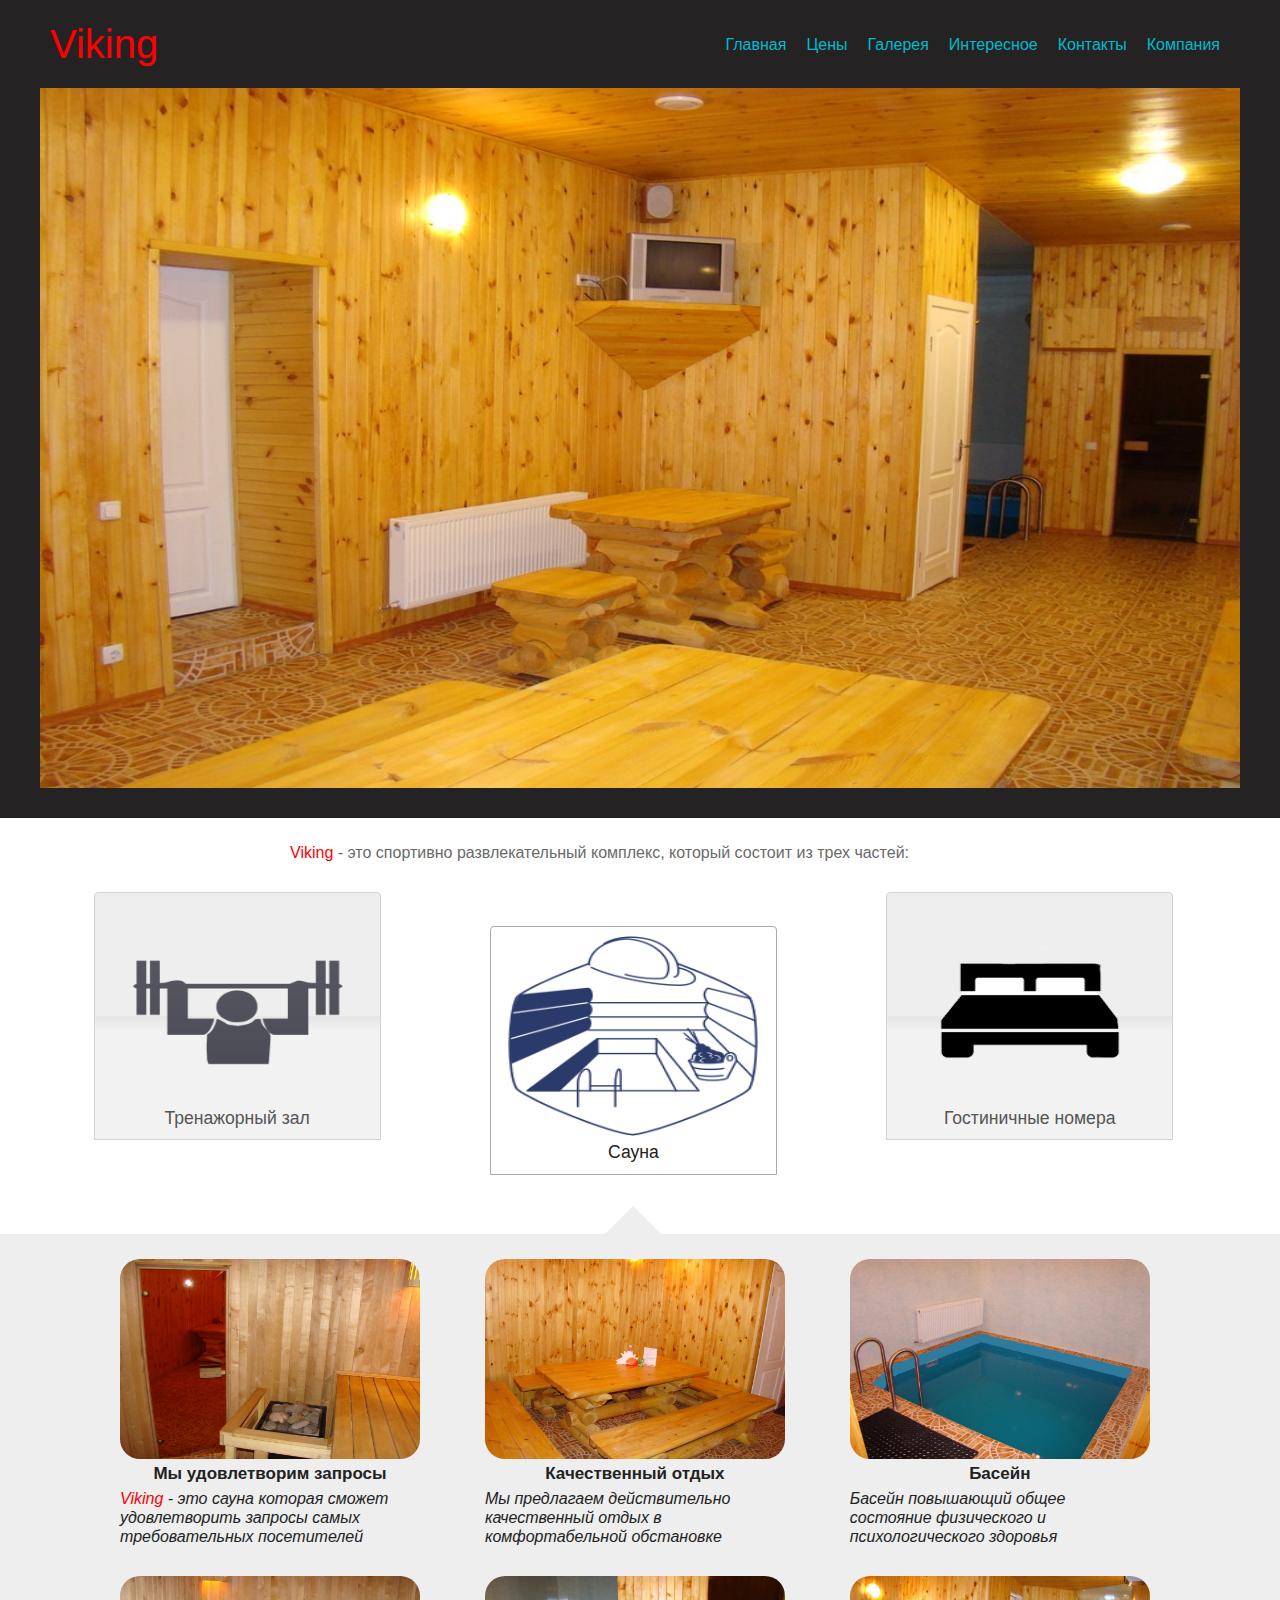
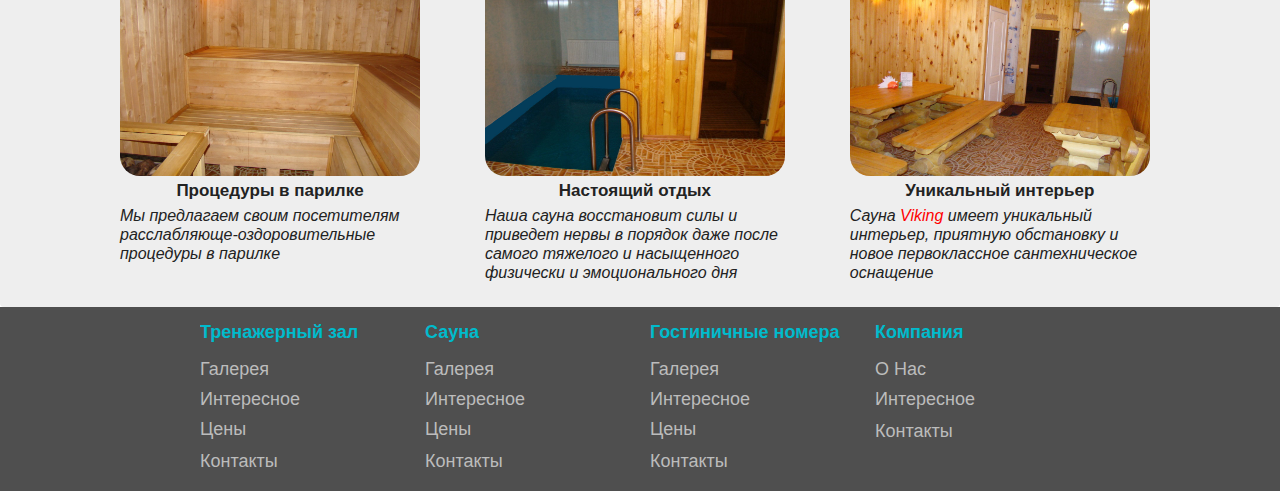
<file: index.html>
<!DOCTYPE html>
<html lang="ru">
 <head>
  <meta charset="utf-8">
  <title>Viking</title>
	<link rel="stylesheet" type="text/css" href="plugins/slick/slick/slick.css"/>
	<link rel="stylesheet" type="text/css" href="plugins/slick/slick/slick-theme.css"/>
	<link rel="stylesheet" href="plugins/jquery-ui-1.11.4.custom/css/jquery-ui.min.css" >
	<link rel="stylesheet" href="http://fortawesome.github.io/Font-Awesome/assets/font-awesome/css/font-awesome.css">  
	<link rel="stylesheet" href="styles/css/styles.css">
	<script src="js/jquery-1.11.3.min.js"></script>
	<script src="plugins/slick/slick/slick.min.js"></script>
	<script src="plugins/jquery-ui-1.11.4.custom/js/jquery-ui.min.js"></script>
	<script src="js/settingsOfSlickSlider.js"></script>	
	<script src="js/scripts.js"></script>	
 </head>
 <body>
	<div class="header-wrapper">
		<div class="header">
			<a href="index.html" class="logo">Viking</a>
			<div class="nav">
				<ul>
					<li><a href="index.html">Главная</a></li>
					<li><a href="links/prices.html#sauna">Цены</a></li>
					<li><a href="links/gallery.html#sauna">Галерея</a></li>
					<li><a href="links/rules.html#sauna">Интересное</a></li>
					<li><a href="links/contact.html">Контакты</a></li>
					<li><a href="links/company.html">Компания</a></li>
				</ul>
			</div>
		</div>
		
	</div>
	<div class="slider-wrapper">
		<div class="header-slider">
			<div><a href="#"><img src="images/slider/11-min.jpg" alt="11-min"></a></div>
			<div><a href="#"><img src="images/slider/9-min.jpg" alt="9-min"></a></div>
			<div><a href="#"><img src="images/slider/10-min.jpg" alt="10-min"></a></div>
			<div><a href="#"><img src="images/slider/5-min.jpg" alt="5-min"></a></div>
			<div><a href="#"><img src="images/slider/2-min.jpg" alt="2-min"></a></div>
			<div><a href="#"><img src="images/slider/4-min.jpg" alt="4-min"></a></div>
		</div>
	</div>
		<div class="words"><span class="red">Viking</span> - это спортивно развлекательный комплекс, который состоит из трех частей:</div>
		<div id="tabbedPanel">
			<ul>
				<li><a href="#gym">
					<img src="images/gym/logo/mainGym.png" alt="1gym">
					<p>Тренажорный зал</p>
				</a></li>
				<li><a href="#sauna">
					<img src="images/sauna/logo/1sauna.png" alt="1gym">
					<p>Сауна</p>
				</a></li>
				<li><a href="#hostel">
					<img src="images/hostel/logo/1hostel.png" alt="1gym">
					<p>Гостиничные номера</p>
				</a></li>
			</ul>
			<div id="gym">
				<div class="details-wrapper">
					<div class="details">
						<a href="links/gallery.html#gym">
							<img src="images/gym/1-min.jpg" alt="1-min">
							<h3>Высококачественные тренажеры</h3>
							<p>Подборка высококачественных профессиональных тренажеров сможет удовлетворить потребности даже самых взыскательных клиентов</p>
						</a>
					</div>
					<div class="details">
						<a href="links/gallery.html#gym">
							<img src="images/gym/2-min.jpg" alt="2-min">
							<h3>Положительные результаты</h3>
							<p>Независимо от изначального уровня физической подготовки, при регулярных занятиях гарантированно получит положительный результат</p>
						</a>
					</div>
					<div class="details">
						<a href="links/gallery.html#gym">	
							<img src="images/gym/3-min.jpg" alt="3-min">
							<h3>Хорошая команда тренеров</h3>
							<p>Наши тренеры помогут вам эффективнее работать над собой и достигать больших результатов в кратчайшие сроки</p>
						</a>
					</div>
					<div class="details">
						<a href="links/gallery.html#gym">	
							<img src="images/gym/4-min.jpg" alt="4-min">
							<h3>Уютная атмосфера</h3>
							<p>Уникальный дизайн зала для более эфективных и одновременно интересных упражнений</p>
						</a>
					</div>
					<div class="details">
						<a href="links/gallery.html#gym">
							<img src="images/gym/6gym.jpg" alt="6gym">
							<h3>Хорошая команда тренеров</h3>
							<p>Наши тренеры помогут вам эффективнее работать над собой и достигать больших результатов в кратчайшие сроки</p>
						</a>
					</div>
					<div class="details">
						<a href="links/gallery.html#gym">
							<img src="images/gym/7gym.jpg" alt="7gym">
							<h3>Хорошая команда тренеров</h3>
							<p>Наши тренеры помогут вам эффективнее работать над собой и достигать больших результатов в кратчайшие сроки</p>
						</a>
					</div>
				</div>
			</div>
			<div id="sauna">
				<div class="details-wrapper">
					<div class="details">
						<a href="links/gallery.html#sauna">
							<img src="images/sauna/1-min.jpg" alt="1-min">
							<h3>Мы удовлетворим запросы</h3>
							<p><span class="red">Viking</span> - это сауна которая сможет удовлетворить запросы самых требовательных посетителей</p>
						</a>
					</div>
					<div class="details">
						<a href="links/gallery.html#sauna">
							<img src="images/sauna/5-min.jpg" alt="5-min">
							<h3>Качественный отдых</h3>
							<p>Мы предлагаем действительно качественный отдых в комфортабельной обстановке</p>
						</a>
					</div>
					<div class="details">
						<a href="links/gallery.html#sauna">
							<img src="images/sauna/2-min.jpg" alt="2-min">
							<h3>Басейн</h3>
							<p>Басейн повышающий общее состояние физического и психологического здоровья</p>
						</a>
					</div>
					<div class="details">
						<a href="links/gallery.html#sauna">	
							<img src="images/sauna/10-min.jpg" alt="10-min">
							<h3>Процедуры в парилке</h3>
							<p>Мы предлагаем своим посетителям расслабляюще-оздоровительные процедуры в парилке</p>
						</a>
					</div>
					<div class="details">
						<a href="links/gallery.html#sauna">
							<img src="images/sauna/9-min.jpg" alt="9-min">
							<h3>Настоящий отдых</h3>
							<p>Наша сауна восстановит силы и приведет нервы в порядок даже после самого тяжелого и насыщенного физически и эмоционального дня</p>
						</a>
					</div>
					<div class="details">
						<a href="links/gallery.html#sauna">	
							<img src="images/sauna/7-min.jpg" alt="7-min">
							<h3>Уникальный интерьер</h3>
							<p>Сауна <span class="red">Viking</span> имеет уникальный интерьер, приятную обстановку и новое первоклассное сантехническое оснащение</p>
						</a>
					</div>
				</div>
			</div>
			<div id="hostel">
				<div class="details-wrapper">
					<div class="details">
						<a href="links/gallery.html#hostel">	
							<img src="images/hostel/068-min.JPG" alt="068-min">
							<h3>Джакузи</h3>
							<p>Устали?Несколько часов в наших гостиничных номерах с джакузи быстро приведут вас в порядок</p>
						</a>
					</div>
					<div class="details">
						<a href="links/gallery.html#hostel">	
							<img src="images/hostel/072-min.JPG" alt="072-min">
							<h3>Уютные комнаты</h3>
							<p>Каждая комната отличается от другой своим уникальным дизайном,простором и уютом</p>
						</a>
					</div>
					<div class="details">
						<a href="links/gallery.html#hostel">	
							<img src="images/hostel/111-min.JPG" alt="111-min">
							<h3>Кровати</h3>
							<p>Каждая кровать размером 2х1.6 метра позволяет отдыхать комфортно вдвоем и вместо боли в спине на утро вы получите небывалый заряд энергии</p>
						</a>
					</div>
					<div class="details">
						<a href="links/gallery.html#hostel">	
							<img src="images/hostel/100-min.JPG" alt="100-min">
							<h3>Услуги</h3>
							<p>Для максимального комфорта в каждой комнате есть: сан-узел с душем или гидромассажной ванной, телевизор, холодильник, кондиционер, Wi-Fi и многое другое...</p>
						</a>
					</div>
					<div class="details">
						<a href="links/gallery.html#hostel">	
							<img src="images/hostel/134-min.JPG" alt="134-min">
							<h3>Времяпровождение</h3>
							<p>Кровать - это не единственное место где вы сможите отдохнуть у нас в гостиничных номерах</p>
						</a>
					</div>
					<div class="details">
						<a href="links/gallery.html#hostel">	
							<img src="images/hostel/150-min.JPG" alt="150-min">
							<h3>Интерьер</h3>
							<p>Эстетично и удачно спланированно оформление пространства в каждой комнате делает наш интерьер - непередаваемым</p>
						</a>
					</div>
				</div>
			</div>
		</div>
		<div class="tags-wrapper">
			<div class="tags">
				<div class="links">	
					<h2>Тренажерный зал</h2>
					<ul>
						<li><a href="links/gallery.html#gym">Галерея</a></li>
						<li><a href="links/rules.html#gym">Интересное</a></li>
						<li><a href="links/prices.html#gym">Цены</a></li>
						<li><a href="links/contact.html" class="map">Контакты</a></li>
					</ul>
				</div>			
				<div class="links">	
					<h2>Сауна</h2>
					<ul>
						<li><a href="links/gallery.html#sauna">Галерея</a></li>
						<li><a href="links/rules.html#sauna">Интересное</a></li>
						<li><a href="links/prices.html#sauna">Цены</a></li>
						<li><a href="links/contact.html" class="map">Контакты</a></li>
					</ul>
				</div>
				<div class="links">	
					<h2>Гостиничные номера</h2>
					<ul>
						<li><a href="links/gallery.html#hostel">Галерея</a></li>
						<li><a href="links/rules.html#hostel">Интересное</a></li>
						<li><a href="links/prices.html#hostel">Цены</a></li>
						<li><a href="links/contact.html" class="map">Контакты</a></li>
					</ul>
				</div>
				<div class="links">	
					<h2>Компания</h2>
					<ul>
						<li><a href="links/company.html">О Нас</a></li>
						<li><a href="links/rules.html#sauna">Интересное</a></li>
						<li><a href="links/contact.html" class="map">Контакты</a></li>
					</ul>
				</div>
			</div>
		</div>
 </body>
 </html>
</file>
<file: styles/css/styles.css>
@charset "UTF-8";
html, body, div, span, object, iframe, h1, h2, h3, h4, h5, h6, p, blockquote,
pre, a, abbr, acronym, address, big, cite, code, del, dfn, em, img, ins, kbd,
q, s, samp, small, strike, strong, sub, sup, tt, var, b, u, i, center, dl, dt,
dd, ol, ul, li, fieldset, form, label, legend, table, caption, tbody, tfoot,
thead, tr, th, td, article, aside, canvas, details, embed, figure, figcaption,
footer, header, hgroup, menu, nav, output, ruby, section, summary, time, mark,
audio, video {
  margin: 0;
  padding: 0;
  border: 0;
  font-size: 100%;
  vertical-align: baseline; }

article, aside, details, figcaption, figure, footer, header, hgroup, menu,
nav, section {
  display: block; }

body {
  line-height: 1.2; }

ol {
  padding-left: 1.4em;
  list-style: decimal; }

ul {
  padding-left: 1.4em; }

table {
  border-collapse: collapse;
  border-spacing: 0; }

/*Start of Mixins*/
/*End of Mixins*/
/*Start of Variables*/
/*End of Variables*/
* {
  box-sizing: border-box; }

body {
  padding: 0;
  margin: 0;
  font-family: Arial; }

.red {
  color: red; }

.blue {
  color: blue; }

h4 {
  margin-bottom: 20px; }

.header-wrapper {
  background-color: #242223; }

.header {
  max-width: 1200px;
  margin: 0 auto;
  overflow: hidden;
  padding: 20px 10px; }
  .header .logo {
    float: left;
    font-size: 40px;
    color: red;
    text-decoration: none; }
  .header .nav {
    float: right;
    margin-top: 15px; }
  .header .nav li {
    float: left;
    list-style: none; }
  .header .nav a {
    color: #00BBCC;
    padding: 5px 10px;
    text-decoration: none; }
    .header .nav a:hover {
      background-color: "";
      color: white; }
    .header .nav a:hover {
      text-shadow: 0px 0px 1px white; }

.slider-wrapper {
  background: #242223;
  padding: 0 0 30px 0; }

.header-slider {
  max-width: 1200px;
  margin: 0 auto; }
  .header-slider img {
    width: 100%;
    height: 700px; }

/*Start of Settings for arrows in slick slider*/
.slick-next {
  right: 30px; }

.slick-prev {
  left: 30px; }

.slick-prev, .slick-next {
  width: 60px;
  height: 200px;
  z-index: 1; }

.slick-next:before {
  font-family: FontAwesome;
  content: "";
  font-size: 60px; }

.slick-prev:before {
  font-family: FontAwesome;
  content: "";
  font-size: 60px; }

/*End of Settings for arrow in slick slider*/
/*Start of Settings for slick-dots in slick slider*/
.slick-dots {
  bottom: 10px; }

.slick-dots li button::before {
  color: white; }

.slick-dots li.slick-active button::before {
  color: white; }

/*End of Settings for slick-dots in slick slider*/
/*Start of settings for ui tabs*/
.ui-widget-header {
  border: none;
  background: none; }

.ui-widget-content {
  border: none; }

.ui-tabs .ui-tabs-nav li.ui-tabs-active .ui-tabs-anchor, .ui-tabs .ui-tabs-nav li.ui-state-disabled .ui-tabs-anchor, .ui-tabs .ui-tabs-nav li.ui-tabs-loading .ui-tabs-anchor {
  cursor: pointer; }

.ui-tabs .ui-tabs-nav li.ui-tabs-active {
  margin-top: 35px; }

.ui-tabs .ui-tabs-nav li {
  margin: 1px 6.2em 0 0; }

.ui-tabs .ui-tabs-nav li:last-child {
  margin-right: 0px; }

.ui-tabs .ui-tabs-nav li {
  border-bottom-width: 1px; }

.ui-tabs .ui-tabs-panel {
  padding: 10px 37px; }

/*End of settings for ui tabs*/
.words {
  max-width: 700px;
  margin: 0 auto;
  margin: 25px auto; }
  .words {
    color: #6A6A6A; }

#accordion li:hover, #accordion p:hover {
  /* color: #ff6600; */
  cursor: pointer; }

#tabbedPanel, #tabbedPanelCallery, #prices, #rules {
  padding: 0; }
  #tabbedPanel ul, #tabbedPanelCallery ul, #prices ul, #rules ul {
    max-width: 1100px;
    margin: 0 auto;
    background-color: #FFFFFF; }
    #tabbedPanel ul img, #tabbedPanelCallery ul img, #prices ul img, #rules ul img {
      width: 250px;
      height: 200px; }
  #tabbedPanel ul p, #tabbedPanelCallery ul p, #prices ul p, #rules ul p {
    text-align: center; }

.ui-tabs .ui-tabs-nav li.ui-tabs-active {
  position: relative; }
  .ui-tabs .ui-tabs-nav li.ui-tabs-active:after {
    bottom: -25%;
    left: 50%;
    border: solid transparent;
    content: " ";
    height: 0;
    width: 0;
    position: absolute;
    pointer-events: none; }
  .ui-tabs .ui-tabs-nav li.ui-tabs-active:after {
    border-color: rgba(136, 183, 213, 0);
    border-bottom-color: #EEEEEE;
    border-width: 30px;
    margin-left: -30px; }

#gym, #sauna, #hostel {
  background-color: #EEEEEE;
  margin-top: 60px; }

.details-wrapper {
  max-width: 1200px;
  margin: 0 auto;
  overflow: hidden; }

.details {
  width: 300px;
  display: inline-block;
  vertical-align: top;
  margin: 15px 40px; }
  .details h3 {
    font-size: 17px;
    text-align: center; }
  .details p {
    font-size: 16px;
    font-style: italic;
    margin-top: 4px; }
  .details a {
    text-decoration: none; }
    .details a:hover {
      color: #00BBCC; }
  .details .details:last-child {
    margin-right: 0; }
  .details img {
    width: 300px;
    height: 200px;
    border-radius: 20px; }

/*Start of Contact page*/
.contact .info {
  margin: 20px 0; }
.contact p {
  margin: 20px 0; }

@media screen and (max-width: 1200px) {
  .contact .details-wrapper {
    max-width: 1200px; } }
/*End of Contact page*/
/*Start of Company page*/
.company .info {
  margin: 20px 0; }
.company h3 {
  text-align: center; }
.company p {
  margin: 20px 0; }
.company .img-right {
  float: right;
  margin: 5px 0 5px 15px; }
.company .img-left {
  float: left;
  margin: 5px 15px 5px 0px; }
.company img {
  width: 380px;
  height: 250px; }

@media screen and (max-width: 1200px) {
  .company .details-wrapper {
    max-width: 1200px; } }
@media screen and (max-width: 420px) {
  .company img {
    width: 285px;
    height: 170px; } }
/*End of Company page*/
/*Start of rules page*/
#rules .details-wrapper h3 {
  text-align: center;
  color: red; }
#rules .details-wrapper h4 {
  text-align: center; }
#rules .details-wrapper p {
  margin: 15px 0; }
#rules .details-wrapper ul {
  background-color: #EEEEEE; }
#rules .details-wrapper li {
  padding: 5px 0; }
#rules .ui-accordion-content {
  background-color: #EEEEEE; }

@media only screen and (min-width: 100px) and (max-width: 1200px) {
  #rules .details-wrapper {
    max-width: 100%; } }
@media screen and (max-width: 700px) {
  .ui-accordion .ui-accordion-content {
    padding: 2px; } }
/*End of rules page*/
.tags-wrapper {
  padding: 15px 10px;
  background-color: #4F4F4F;
  overflow: hidden;
  font-size: 18px; }
  .tags-wrapper .tags {
    max-width: 880px;
    margin: 0 auto;
    overflow: hidden; }
    .tags-wrapper .tags h2 {
      margin-bottom: 10px;
      color: #00BBCC; }
    .tags-wrapper .tags .links {
      float: left;
      width: 200px;
      margin-right: 25px; }
      .tags-wrapper .tags .links ul {
        padding: 0; }
      .tags-wrapper .tags .links li {
        list-style: none; }
      .tags-wrapper .tags .links a {
        text-decoration: none;
        display: block;
        line-height: 30px;
        width: 120px;
        color: #BCBCBC; }
        .tags-wrapper .tags .links a:hover {
          background-color: "";
          color: white; }
        .tags-wrapper .tags .links a:hover {
          text-shadow: 0px 0px 1px white; }
    .tags-wrapper .tags .links:last-child {
      margin-right: 0; }

/*$colorForHoverLinks
*/
.map:after {
  font-family: FontAwesome;
  content: "";
  font-size: 25px;
  padding-left: 7px;
  color: #00BBCC; }

/*Start of fotorama slider settings*/
#tabbedPanelCallery, #prices, #rules {
  margin-top: 30px; }
  #tabbedPanelCallery .details-wrapper, #prices .details-wrapper, #rules .details-wrapper {
    padding: 20px 0; }

/*End of fotorama slider settings*/
/*Start of prices table*/
#prices table {
  width: 100%;
  border-collapse: collapse;
  border-spacing: 0;
  border: #e2e2e2 1px solid;
  text-align: center; }
  #prices table tr:nth-child(odd) {
    background-color: #fff; }
  #prices table tr:hover {
    color: red;
    cursor: pointer; }
  #prices table td:first-child {
    text-align: left; }
  #prices table td {
    border: #e2e2e2 1px solid;
    padding: 12px 0px 12px 8px; }

/*End of prices table*/
/*Start of edit fotorama slider for images in tabs*/
@media screen and (max-width: 1300px) {
  .fotorama__wrap .fotorama__pointer {
    width: 1100px !important;
    height: 733px !important; }

  .fotorama .fotorama__stage__shaft {
    width: 1100px !important; }

  .fotorama__wrap--css3 .fotorama__html, .fotorama__wrap--css3 .fotorama__stage .fotorama__img {
    width: 1100px !important;
    height: 733px !important;
    left: 0.25px !important; }

  .fotorama--fullscreen .fotorama__wrap .fotorama__pointer {
    width: 100% !important;
    height: 850px !important; }

  .fotorama--fullscreen .fotorama__stage__shaft {
    width: 100% !important; }

  .fotorama--fullscreen .fotorama__wrap--css3 .fotorama__html, .fotorama--fullscreen .fotorama__wrap--css3 .fotorama__stage .fotorama__img {
    width: 100% !important;
    height: 800px !important; }

  .fotorama--fullscreen .fotorama__arr--prev, .fotorama--fullscreen .fotorama__arr--next {
    top: 50% !important; } }
@media screen and (max-width: 1200px) {
  .fotorama__wrap .fotorama__pointer {
    width: 920px !important;
    height: 620px !important; }

  .fotorama .fotorama__stage__shaft {
    width: 930px !important; }

  .fotorama__wrap--css3 .fotorama__html, .fotorama__wrap--css3 .fotorama__stage .fotorama__img {
    width: 930px !important;
    height: 620px !important;
    left: 0px !important; }

  .fotorama--fullscreen .fotorama__wrap .fotorama__pointer {
    width: 100% !important;
    height: 850px !important; }

  .fotorama--fullscreen .fotorama__stage__shaft {
    width: 100% !important; }

  .fotorama--fullscreen .fotorama__wrap--css3 .fotorama__html, .fotorama--fullscreen .fotorama__wrap--css3 .fotorama__stage .fotorama__img {
    width: 100% !important;
    height: 700px !important; }

  .fotorama--fullscreen .fotorama__arr--prev, .fotorama--fullscreen .fotorama__arr--next {
    top: 50% !important; } }
@media only screen and (min-width: 1100px) and (max-width: 1200px) {
  #tabbedPanelCallery .details-wrapper {
    max-width: 930px; } }
@media screen and (max-width: 970px) {
  .fotorama__wrap .fotorama__pointer {
    width: 630px !important;
    height: 420px !important; }

  .fotorama .fotorama__stage__shaft {
    width: 630px !important; }

  .fotorama__wrap--css3 .fotorama__html, .fotorama__wrap--css3 .fotorama__stage .fotorama__img {
    width: 630px !important;
    height: 420px !important;
    left: 0px !important; }

  .fotorama--fullscreen .fotorama__wrap .fotorama__pointer {
    width: 100% !important;
    height: 820px !important; }

  .fotorama--fullscreen .fotorama__stage__shaft {
    width: 100% !important; }

  .fotorama--fullscreen .fotorama__wrap--css3 .fotorama__html, .fotorama--fullscreen .fotorama__wrap--css3 .fotorama__stage .fotorama__img {
    width: 100% !important;
    height: 600px !important; }

  .fotorama--fullscreen .fotorama__arr--prev, .fotorama--fullscreen .fotorama__arr--next {
    top: 55% !important; } }
@media screen and (max-width: 670px) {
  .fotorama__wrap .fotorama__pointer {
    width: 583px !important;
    height: 364px !important; }

  .fotorama .fotorama__stage__shaft {
    width: 583px !important; }

  .fotorama__wrap--css3 .fotorama__html, .fotorama__wrap--css3 .fotorama__stage .fotorama__img {
    width: 583px !important;
    height: 364px !important;
    left: 0px !important; }

  .fotorama--fullscreen .fotorama__wrap .fotorama__pointer {
    width: 100% !important;
    height: 800px !important; }

  .fotorama--fullscreen .fotorama__stage__shaft {
    width: 100% !important; }

  .fotorama--fullscreen .fotorama__wrap--css3 .fotorama__html, .fotorama--fullscreen .fotorama__wrap--css3 .fotorama__stage .fotorama__img {
    width: 100% !important;
    height: 500px !important; }

  .fotorama--fullscreen .fotorama__arr--prev, .fotorama--fullscreen .fotorama__arr--next {
    top: 60% !important; } }
@media screen and (max-width: 620px) {
  .fotorama__wrap .fotorama__pointer {
    width: 482px !important;
    height: 321px !important; }

  .fotorama .fotorama__stage__shaft {
    width: 482px !important; }

  .fotorama__wrap--css3 .fotorama__html, .fotorama__wrap--css3 .fotorama__stage .fotorama__img {
    width: 482px !important;
    height: 321px !important;
    left: 0px !important; }

  .fotorama--fullscreen .fotorama__wrap .fotorama__pointer {
    width: 100% !important;
    height: 780px !important; }

  .fotorama--fullscreen .fotorama__stage__shaft {
    width: 100% !important; }

  .fotorama--fullscreen .fotorama__wrap--css3 .fotorama__html, .fotorama--fullscreen .fotorama__wrap--css3 .fotorama__stage .fotorama__img {
    width: 100% !important;
    height: 500px !important; }

  .fotorama--fullscreen .fotorama__arr--prev, .fotorama--fullscreen .fotorama__arr--next {
    top: 60% !important; } }
@media screen and (max-width: 520px) {
  .fotorama__wrap .fotorama__pointer {
    width: 240px !important;
    height: 150px !important; }

  .fotorama .fotorama__stage__shaft {
    width: 240px !important; }

  .fotorama__wrap--css3 .fotorama__html, .fotorama__wrap--css3 .fotorama__stage .fotorama__img {
    width: 240px !important;
    height: 150px !important;
    left: 0px !important; }

  .fotorama--fullscreen .fotorama__wrap .fotorama__pointer {
    width: 100% !important;
    height: 600px !important; }

  .fotorama--fullscreen .fotorama__stage__shaft {
    width: 100% !important; }

  .fotorama--fullscreen .fotorama__wrap--css3 .fotorama__html, .fotorama--fullscreen .fotorama__wrap--css3 .fotorama__stage .fotorama__img {
    width: 100% !important;
    height: 300px !important; }

  .fotorama--fullscreen .fotorama__arr--prev, .fotorama--fullscreen .fotorama__arr--next {
    top: 75% !important; } }
/*End of edit fotorama slider for images in tabs*/
/*Start of Media queries*/
@media screen and (max-width: 1300px) {
  .details-wrapper {
    max-width: 1100px; }

  .details {
    margin: 15px 30px; }

  .ui-tabs .ui-tabs-panel {
    padding: 10px; } }
@media screen and (max-width: 1130px) {
  .details-wrapper {
    max-width: 930px; }
    .details-wrapper ol, .details-wrapper ul {
      padding-left: 75px; }

  .details {
    margin: 15px;
    width: 270px; }
    .details img {
      width: 270px;
      height: 170px; }
    .details h3 {
      font-size: 15px; }
    .details p {
      font-size: 14px; } }
@media screen and (max-width: 1120px) {
  #tabbedPanel ul, #tabbedPanelCallery ul, #prices ul, #rules ul {
    max-width: 920px;
    margin: 0 auto; }

  .ui-tabs .ui-tabs-nav li {
    margin: 1px 1.2em 0 0; } }
@media screen and (max-width: 970px) {
  .details-wrapper {
    max-width: 630px; }

  #prices .details-wrapper {
    max-width: 100%; } }
@media screen and (max-width: 935px) {
  .header-slider img {
    height: 550px; }

  #tabbedPanel ul, #tabbedPanelCallery ul, #prices ul, #rules ul {
    max-width: 770px;
    margin: 0 auto; }
  #tabbedPanel li img, #tabbedPanelCallery li img, #prices li img, #rules li img {
    width: 200px;
    height: 150px; }

  #gym, #sauna, #hostel {
    margin-top: 45px; }

  .ui-tabs .ui-tabs-nav li {
    margin: 1px 0.8em 0 0; }

  .tags-wrapper .tags {
    max-width: 500px; }
    .tags-wrapper .tags .links {
      margin-top: 20px;
      margin-right: 40px;
      border: 1px dashed black;
      text-align: center;
      border-radius: 5px;
      padding: 5px; }
      .tags-wrapper .tags .links a {
        width: 174px; }
    .tags-wrapper .tags .links:nth-child(even) {
      border: 1px dashed white; } }
@media screen and (max-width: 770px) {
  #prices .details-wrapper {
    font-size: 14px; }

  #tabbedPanel ul, #tabbedPanelCallery ul, #prices ul, #rules ul {
    max-width: 670px;
    margin: 0 auto; }
  #tabbedPanel li img, #tabbedPanelCallery li img, #prices li img, #rules li img {
    width: 170px;
    height: 130px; }

  #gym, #sauna, #hostel {
    margin-top: 40px; }

  .ui-tabs .ui-tabs-nav li {
    margin: 1px 0.5em 0 0; } }
@media screen and (max-width: 750px) {
  .header {
    text-align: center;
    padding: 20px 0; }
    .header .logo {
      float: none;
      display: inline-block; }
    .header .nav {
      float: none;
      display: inline-block;
      width: 100%; }
      .header .nav ul {
        padding-left: 0;
        overflow: hidden; }
      .header .nav li {
        width: 100%; }
        .header .nav li:hover {
          background-color: black; }
      .header .nav a {
        display: block; } }
@media screen and (max-width: 700px) {
  .header-slider img {
    height: 470px; } }
@media screen and (max-width: 670px) {
  .ui-tabs .ui-tabs-nav li.ui-tabs-active {
    margin-top: 0px; }

  .ui-tabs .ui-tabs-nav li {
    margin: 0px; }

  #tabbedPanel ul, #tabbedPanelCallery ul, #prices ul, #rules ul {
    max-width: 430px; }
    #tabbedPanel ul li img, #tabbedPanelCallery ul li img, #prices ul li img, #rules ul li img {
      width: 100px;
      height: 100px; }
    #tabbedPanel ul p, #tabbedPanelCallery ul p, #prices ul p, #rules ul p {
      font-size: 10px; }

  #gym, #sauna, #hostel {
    margin-top: 30px; }

  .details-wrapper {
    max-width: 583px; }

  .details {
    margin: 15px 5px; } }
@media screen and (max-width: 620px) {
  .details-wrapper {
    max-width: 482px; }

  .details {
    width: 220px; }
    .details img {
      width: 220px;
      height: 140px; }
    .details h3 {
      font-size: 13px; }
    .details p {
      font-size: 12px; }

  #prices .details-wrapper {
    font-size: 12px; } }
@media screen and (max-width: 540px) {
  #prices .details-wrapper {
    font-size: 10px; } }
@media screen and (max-width: 520px) {
  .details-wrapper {
    max-width: 240px; }

  .tags-wrapper .tags {
    max-width: 215px; }
    .tags-wrapper .tags .links {
      margin-right: 0; } }
@media screen and (max-width: 500px) {
  .header-slider img {
    height: 350px; } }
@media screen and (max-width: 440px) {
  .header-slider img {
    height: 250px; }

  #tabbedPanel ul, #tabbedPanelCallery ul, #prices ul, #rules ul {
    max-width: 365px;
    margin: 0 auto; }
    #tabbedPanel ul li img, #tabbedPanelCallery ul li img, #prices ul li img, #rules ul li img {
      width: 75px;
      height: 60px; }
    #tabbedPanel ul p, #tabbedPanelCallery ul p, #prices ul p, #rules ul p {
      font-size: 8px; }

  #gym, #sauna, #hostel {
    margin-top: 8px; } }
@media screen and (max-width: 375px) {
  #tabbedPanel ul, #tabbedPanelCallery ul, #prices ul, #rules ul {
    max-width: 275px;
    margin: 0 auto; }
    #tabbedPanel ul li img, #tabbedPanelCallery ul li img, #prices ul li img, #rules ul li img {
      width: 50px;
      height: 40px; }
    #tabbedPanel ul p, #tabbedPanelCallery ul p, #prices ul p, #rules ul p {
      font-size: 5px; }

  #gym, #sauna, #hostel {
    margin-top: 8px; }

  .ui-tabs .ui-tabs-nav li.ui-tabs-active::after {
    bottom: -47%; } }
/*End of Media queries*/

/*# sourceMappingURL=styles.css.map */
</file>
